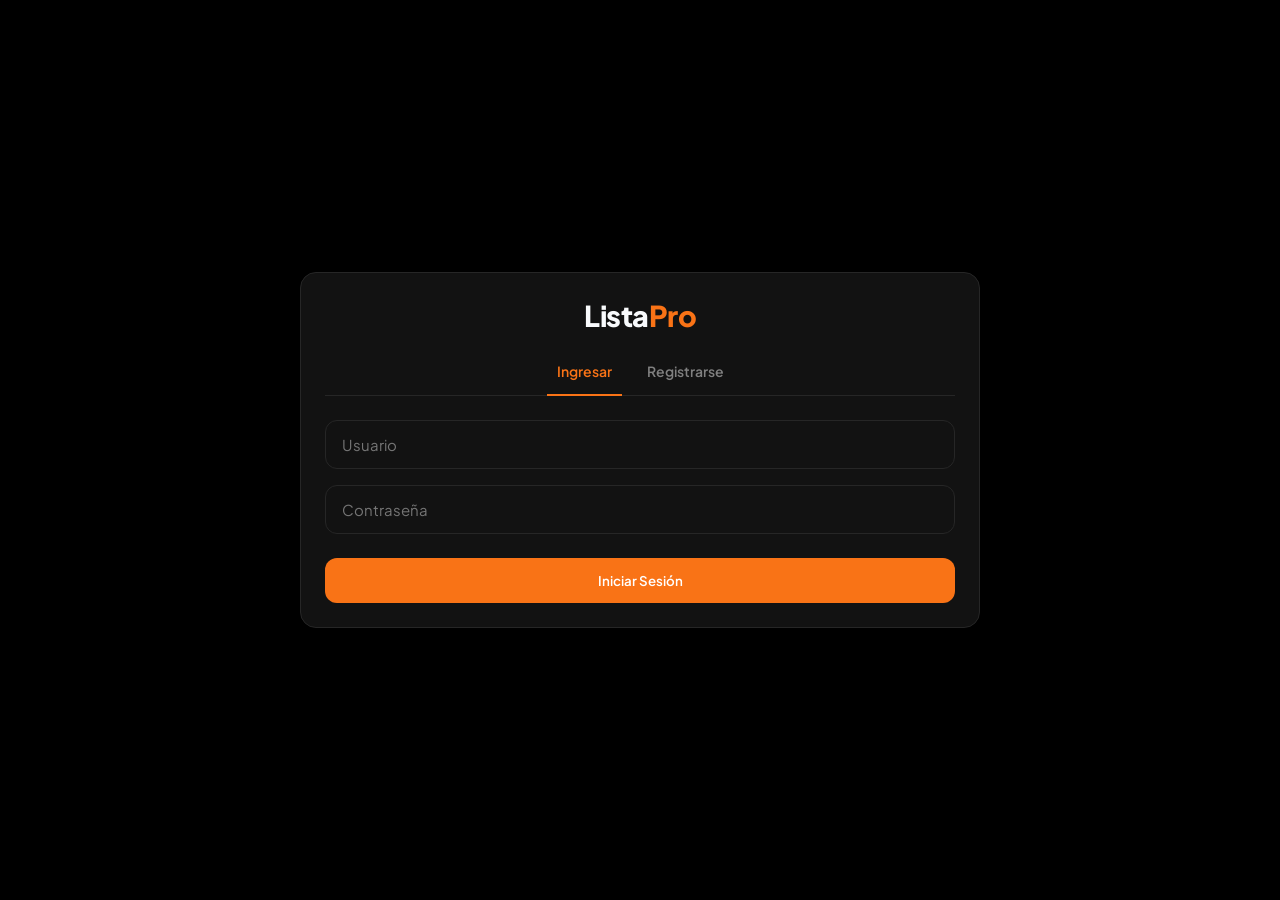
<file: public/index.html>
<!DOCTYPE html>
<html lang="es" data-theme="dark">
<head>
    <meta charset="UTF-8">
    <meta name="viewport" content="width=device-width, initial-scale=1.0, maximum-scale=1.0, user-scalable=no">
    <title>Lista Pro | Benjamin</title>
    <link rel="stylesheet" href="css/style.css">
    <link href="https://fonts.googleapis.com/css2?family=Plus+Jakarta+Sans:wght@400;600;800&display=swap" rel="stylesheet">
    <link rel="stylesheet" href="https://cdnjs.cloudflare.com/ajax/libs/font-awesome/6.4.0/css/all.min.css">
</head>
<body>
    <div class="app-container">
        <header>
            <span class="brand">Lista<span>Pro</span></span>
            <div style="display: flex; align-items: center; gap: 12px;">
                <button onclick="cerrarSesion()" class="btn-icon" style="font-size: 1.1rem; opacity: 0.7;">🚪</button>
                <button id="theme-toggle" onclick="toggleTheme()" class="btn-icon">🌓</button>
            </div>
        </header>
 
        <main class="card">
            <div id="vistaListas" style="display: flex;">
                <div class="header-section">
                    <h1>Mis Listas</h1>
                    <div class="input-compact">
                        <input type="text" id="nombreLista" placeholder="¿Qué nombre tendrá tu lista?">
                        <button class="btn-primary" onclick="crearNuevaLista()">+</button>
                    </div>
                </div>
                <div id="contenedorListas" class="scroll-area">
                    <p class="loader" style="color: var(--text-muted); text-align:center;">Cargando datos...</p>
                </div>
            </div>

            <div id="vistaItems" style="display: none;">
                <div class="header-section">
                    <button onclick="regresarAListas()" class="btn-back">
                        <span style="font-size: 1.2rem; margin-right: 4px;">←</span> Volver
                    </button>
                    <h2 id="tituloListaActual">Nombre Lista</h2>
                    <div class="input-compact">
                        <input type="text" id="nuevoItemInput" placeholder="Ej: Comprar pan...">
                        <button class="btn-primary" onclick="crearItem()">+</button>
                    </div>
                </div>

                <div id="tabsItemsContainer" class="tabs-container" style="display: none; margin-top: 8px;"></div>

                <div id="contenedorItems" class="scroll-area">
                </div>
            </div>
        </main>
    </div>

    <div id="modalEliminar" class="modal-overlay" style="display: none;">
        <div class="modal-content">
            <h3>¿Está seguro de eliminar esta lista?</h3>
            <p>No podrá recuperarla.</p>
            <div class="modal-actions">
                <button class="btn-secondary" onclick="cerrarModalEliminar()">Volver</button>
                <button class="btn-danger" onclick="ejecutarEliminacionDefinitiva()">Eliminar</button>
            </div>
        </div>
    </div>

    <div id="modalEditar" class="modal-overlay" style="display: none;">
        <div class="modal-content">
            <h3>Editar nombre de la lista</h3>
            <div class="input-compact" style="margin-top: 16px; margin-bottom: 24px;">
                <input type="text" id="nuevoNombreListaInput" placeholder="Nombre de la lista" onkeypress="if(event.key === 'Enter') ejecutarEdicionDefinitiva()">
            </div>
            <div class="modal-actions">
                <button class="btn-secondary" onclick="cerrarModalEditar()">Volver</button>
                <button class="btn-confirm" onclick="ejecutarEdicionDefinitiva()">Guardar</button>
            </div>
        </div>
    </div>

    <div id="modalCopiar" class="modal-overlay" style="display: none;">
        <div class="modal-content">
            <h3>¿Desea duplicar esta lista?</h3>
            <p>Se creará una copia exacta con todos sus elementos cargados hasta el momento.</p>
            <div class="modal-actions">
                <button class="btn-secondary" onclick="cerrarModalCopiar()">Volver</button>
                <button class="btn-confirm" onclick="ejecutarCopiaDefinitiva()">Duplicar</button>
            </div>
        </div>
    </div>

    <div id="modalEliminarItem" class="modal-overlay" style="display: none;">
        <div class="modal-content">
            <h3>¿Eliminar esta tarea?</h3>
            <p>Se borrará de forma permanente.</p>
            <div class="modal-actions">
                <button class="btn-secondary" onclick="cerrarModalEliminarItem()">Volver</button>
                <button class="btn-danger" onclick="ejecutarEliminacionItemDefinitiva()">Eliminar</button>
            </div>
        </div>
    </div>

    <div id="modalEditarItem" class="modal-overlay" style="display: none;">
        <div class="modal-content">
            <h3>Editar tarea</h3>
            
            <div style="margin-top: 16px; margin-bottom: 24px;">
                <div class="input-compact" style="margin-bottom: 12px;">
                    <input type="text" id="nuevoContenidoItemInput" placeholder="Contenido de la tarea" style="width: 100%;">
                </div>
                
                <div class="input-compact" style="margin-bottom: 0;">
                    <input type="text" id="nuevoEtiquetaItemInput" placeholder="Etiqueta (ej: Trabajo, Urgente)" style="width: 100%;" onkeypress="if(event.key === 'Enter') ejecutarEdicionItemDefinitiva()">
                </div>
            </div>

            <div class="modal-actions">
                <button class="btn-secondary" onclick="cerrarModalEditarItem()">Volver</button>
                <button class="btn-confirm" onclick="ejecutarEdicionItemDefinitiva()">Guardar</button>
            </div>
        </div>
    </div>

    <div id="modalCompartir" class="modal-overlay" style="display: none;">
    <div class="modal-content">
        <h3>Compartir lista</h3>
        <p>Introduce el nombre del usuario exacto para darle acceso a esta lista.</p>
        
        <div style="margin-top: 16px; margin-bottom: 24px;">
            <div class="input-compact">
                <input type="text" id="usuarioCompartirInput" placeholder="Nombre de usuario (ej: yovi)" onkeypress="if(event.key === 'Enter') ejecutarCompartirDefinitiva()">
            </div>
        </div>

        <div class="modal-actions">
            <button class="btn-secondary" onclick="cerrarModalCompartir()">Volver</button>
            <button class="btn-confirm" onclick="ejecutarCompartirDefinitiva()">Compartir</button>
        </div>
    </div>
</div>

    <script src="js/app.js"></script>
</body>
</html>
</file>
<file: public/css/style.css>
/* --- SISTEMA DE TEMAS --- */
:root[data-theme="light"] {
    --bg: #ffffff;
    --surface: #f8fafc;
    --text-main: #0f172a;
    --text-muted: #64748b;
    --border: #e2e8f0;
    --primary: #f97316; /* Naranja Vibrante */
    --item-bg: #ffffff;
}

:root[data-theme="dark"] {
    --bg: #000000; /* OLED Black */
    --surface: #121212; 
    --text-main: #f8fafc;
    --text-muted: #808080;
    --border: #262626;
    --primary: #f97316;
    --item-bg: #121212;
}

/* --- RESET Y BASE --- */
* { 
    margin: 0; padding: 0; box-sizing: border-box; 
    font-family: 'Plus Jakarta Sans', -apple-system, sans-serif;
    -webkit-tap-highlight-color: transparent;
}

body {
    background-color: var(--bg);
    color: var(--text-main);
    transition: background-color 0.3s ease;
    display: flex; 
    justify-content: center;
    /* overflow: hidden;  Previene scroll global accidental */
}

/* --- LAYOUT PRINCIPAL (App Nativa) --- */
.app-container {
    width: 100%;
    max-width: 480px;
    height: 100vh;
    height: 100dvh; /* Altura dinámica para móviles */
    display: flex;
    flex-direction: column;
}

header {
    display: flex; 
    justify-content: space-between; 
    align-items: center;
    padding: 16px 20px;
    background: var(--bg);
    z-index: 10;
}

.brand { font-weight: 800; font-size: 1.3rem; letter-spacing: -0.5px; }
.brand span { color: var(--primary); }

.card {
    flex: 1;
    display: flex;
    flex-direction: column;
    padding: 0 20px;
    background: transparent;
    border: none;
}

/* --- MANEJO DE VISTAS Y SCROLL (Crítico) --- */
#vistaListas, #vistaItems {
    height: 100%; 
    flex-direction: column;
    overflow: hidden; /* Obliga al scroll a ocurrir solo en .scroll-area */
}

/* Evita que JS ponga 'block' rompiendo el flexbox */
#vistaListas[style*="display: block"], #vistaItems[style*="display: block"] {
    display: flex !important;
}

.scroll-area {
    flex: 1; 
    overflow-y: auto;
    padding-bottom: 30px;
}
.scroll-area::-webkit-scrollbar { display: none; } /* Oculta scrollbar */

/* --- TIPOGRAFÍA Y FORMS --- */
h1, h2 { 
    font-size: 1.5rem; 
    margin-bottom: 16px; 
    font-weight: 700;
    letter-spacing: -0.5px;
}

.input-compact {
    display: flex; 
    gap: 10px; 
    margin-bottom: 16px;
    align-items: center; 
}

.input-compact input {
    flex: 1;
    min-width: 0; 
    background: var(--surface);
    border: 1px solid var(--border);
    padding: 14px 16px; 
    border-radius: 12px;
    color: var(--text-main);
    font-size: 15px;
    outline: none;
    transition: border-color 0.2s;
}

.input-compact input:focus { border-color: var(--primary); }

/* --- BOTONES --- */
.btn-primary {
    flex-shrink: 0;
    background: var(--primary);
    color: #fff;
    border: none;
    width: 50px; 
    height: 50px; 
    border-radius: 14px;
    
    /* --- SOLUCIÓN AL DESALINEAMIENTO --- */
    display: flex; 
    align-items: center; 
    justify-content: center;
    
    font-size: 28px; /* Un poco más grande para que llene mejor el espacio */
    font-weight: 500; /* Un peso medio suele centrarse mejor que el bold extremo */
    line-height: 1; /* Obliga a que no haya espacio extra arriba o abajo */
    padding: 0; /* Eliminamos cualquier padding que venga por defecto */
    
    /* Si el carácter "+" sigue viéndose un poco bajo por la fuente, 
       usa este "truco" de subirlo manualmente 1 o 2 pixeles: */
    padding-bottom: 6px; 
    
    cursor: pointer;
    box-shadow: 0 4px 12px rgba(249, 115, 22, 0.3);
}
.btn-primary:active { transform: scale(0.95); }

.btn-icon { background: none; border: none; font-size: 1.4rem; cursor: pointer; padding: 4px; }
.btn-back {
    background: none;
    border: none;
    color: var(--primary);
    font-weight: 800; /* Aumentamos el peso */
    font-size: 16px; 
    margin-bottom: 20px; /* Más espacio */
    cursor: pointer;
    display: inline-flex;
    align-items: center;
    text-transform: uppercase; /* Lo hace ver más como un comando */
    letter-spacing: 0.5px;
}
.btn-edit { background: transparent; border: none; cursor: pointer; padding: 8px; border-radius: 8px; font-size: 1.1rem; opacity: 0.6; }
.btn-edit:active { background: var(--surface); opacity: 1; }

/* --- COMPONENTES DE LISTA --- */
.list-item {
    gap: 12px;
    padding: 18px 20px; /* Incrementado para dar más altura y aire a cada fila */
    background: var(--item-bg);
    margin-bottom: 12px; /* Más separación vertical entre listas */
    border-radius: 14px;
    display: flex; 
    align-items: center;
    justify-content: space-between;
    border: 1px solid var(--border);
    transition: transform 0.1s, opacity 0.3s;
}
.list-item:active { transform: scale(0.98); }

.item-content { flex: 1; margin-right: 10px; overflow: hidden; }
.item-content strong {
    display: block;
    font-size: 15px;
    font-weight: 600;
    white-space: normal; /* Permite el salto de línea */
    word-wrap: break-word; /* Rompe palabras demasiado largas */
}.item-content small { font-size: 12px; color: var(--text-muted); margin-top: 2px; display: block;}

/* Checkbox visual */
.check-circle {
    width: 24px; height: 24px;
    border: 2px solid var(--primary);
    border-radius: 50%;
    display: flex; align-items: center; justify-content: center;
    margin-right: 14px;
    font-size: 12px;
    color: var(--bg);
    flex-shrink: 0;
    transition: background 0.2s;
    margin-top: -2px;
}
.check-circle.active { background: var(--primary); }

.actions {
    display: flex;
    gap: 8px;
    margin-left: auto; /* Empuja los botones a la derecha */
}

/* --- ICONOS PROFESIONALES DE ACCIONES --- */
.actions button {
    background: transparent;
    border: none;
    cursor: pointer;
    font-size: 1rem;
    padding: 6px;
    transition: transform 0.2s, color 0.2s;
    color: var(--text-muted);
}

.actions button:hover {
    transform: scale(1.2);
}

.btn-edit, .btn-delete, .btn-copy {
    background: none;
    border: none;
    cursor: pointer;
    font-size: 1.1rem;
    padding: 4px;
    transition: transform 0.2s;
}
.btn-edit:hover { color: #3b82f6; }       /* Azul */
.btn-delete:hover { color: #dc2626; }     /* Rojo */
.btn-copy:hover { color: #10b981; }       /* Verde */
.btn-share:hover { color: var(--primary); } /* Naranja */
.btn-delete:hover {
    transform: scale(1.2);
    filter: drop-shadow(0 0 5px rgba(255,0,0,0.3));
}


/* Animación simple para cuando los ítems cambian de posición */
.list-item {
    animation: fadeIn 0.3s ease-out;
    transition: all 0.3s ease;
    align-items: flex-start;
}

@keyframes fadeIn {
    from { opacity: 0; transform: translateY(10px); }
    to { opacity: 1; transform: translateY(0); }
}

/* Estilo opcional para diferenciar más los completados */
.item-completed {
    background-color: transparent !important;
    border-color: transparent !important;
    opacity: 0.5; /* Se desvanece para dar foco a lo pendiente */
    filter: grayscale(0.5);
}


.btn-copy:hover {
    transform: scale(1.2);
    filter: drop-shadow(0 0 5px rgba(0, 255, 127, 0.4));
}

.tabs-container {
    display: flex;
    gap: 15px;
    margin-bottom: 20px;
    border-bottom: 1px solid var(--border);
    padding-bottom: 10px;
}

.tab-btn {
    background: none;
    border: none;
    color: var(--text-muted);
    font-weight: 600;
    font-size: 14px;
    cursor: pointer;
    padding: 5px 10px;
    position: relative;
}

.tab-btn.active {
    color: var(--primary);
}

.tab-btn.active::after {
    content: "";
    position: absolute;
    bottom: -11px;
    left: 0;
    width: 100%;
    height: 2px;
    background: var(--primary);
}

/* --- MODAL DE ELIMINACIÓN --- */
.modal-overlay {
    position: fixed;
    top: 0;
    left: 0;
    width: 100%;
    height: 100%;
    background: rgba(0, 0, 0, 0.7); /* Oscurece el fondo */
    backdrop-filter: blur(8px); /* Difumina el resto de la pantalla */
    -webkit-backdrop-filter: blur(8px);
    display: flex;
    align-items: center;
    justify-content: center;
    z-index: 1000;
    padding: 20px;
    animation: fadeInModal 0.2s ease-out;
}

.modal-content {
    background: var(--surface);
    border: 1px solid var(--border);
    padding: 24px;
    border-radius: 16px;
    max-width: 360px;
    width: 100%;
    text-align: center;
    box-shadow: 0 12px 32px rgba(0, 0, 0, 0.5);
    animation: scaleUpModal 0.2s cubic-bezier(0.34, 1.56, 0.64, 1);
}

.modal-content h3 {
    font-size: 1.15rem;
    font-weight: 700;
    margin-bottom: 8px;
    color: var(--text-main);
}

.modal-content p {
    font-size: 0.9rem;
    color: var(--text-muted);
    margin-bottom: 24px;
}

.modal-actions {
    display: flex;
    gap: 12px;
}

.modal-actions button {
    flex: 1;
    padding: 14px;
    border-radius: 12px;
    font-size: 14px;
    font-weight: 600;
    cursor: pointer;
    border: none;
    transition: transform 0.1s, opacity 0.2s;
}

.modal-actions button:active {
    transform: scale(0.98);
}

.btn-secondary {
    background: var(--border);
    color: var(--text-main);
}

.btn-danger {
    background: #dc2626; /* Rojo sólido */
    color: #ffffff;
}

/* Animaciones */
@keyframes fadeInModal {
    from { opacity: 0; }
    to { opacity: 1; }
}

@keyframes scaleUpModal {
    from { transform: scale(0.92); opacity: 0; }
    to { transform: scale(1); opacity: 1; }
}

.btn-confirm {
    background: var(--primary);
    color: #ffffff;
}
/* --- COMPONENTE DE ETIQUETAS (BADGE) --- */
.badge-tag {
    display: inline-block;
    background: var(--surface);
    color: var(--primary);
    border: 1px solid var(--border);
    font-size: 11px;
    font-weight: 800;
    padding: 2px 8px;
    border-radius: 20px;
    margin-top: 6px;
    text-transform: uppercase;
    letter-spacing: 0.5px;
}


/* --- ADAPTACIÓN RESPONSIVA PARA WEB / PC --- */
@media (min-width: 768px) {
    .app-container {
        max-width: 720px; /* Amplía el ancho de la app en monitores de escritorio */
    }
    
    .item-content strong {
        font-size: 17px; /* Escala el título de la lista para pantallas grandes */
    }
    
    .item-content small {
        font-size: 13px;
    }
    
    .list-item {
        padding: 22px 24px; /* Mayor altura exclusiva para la versión de escritorio */
        margin-bottom: 16px;
    }
}
</file>
